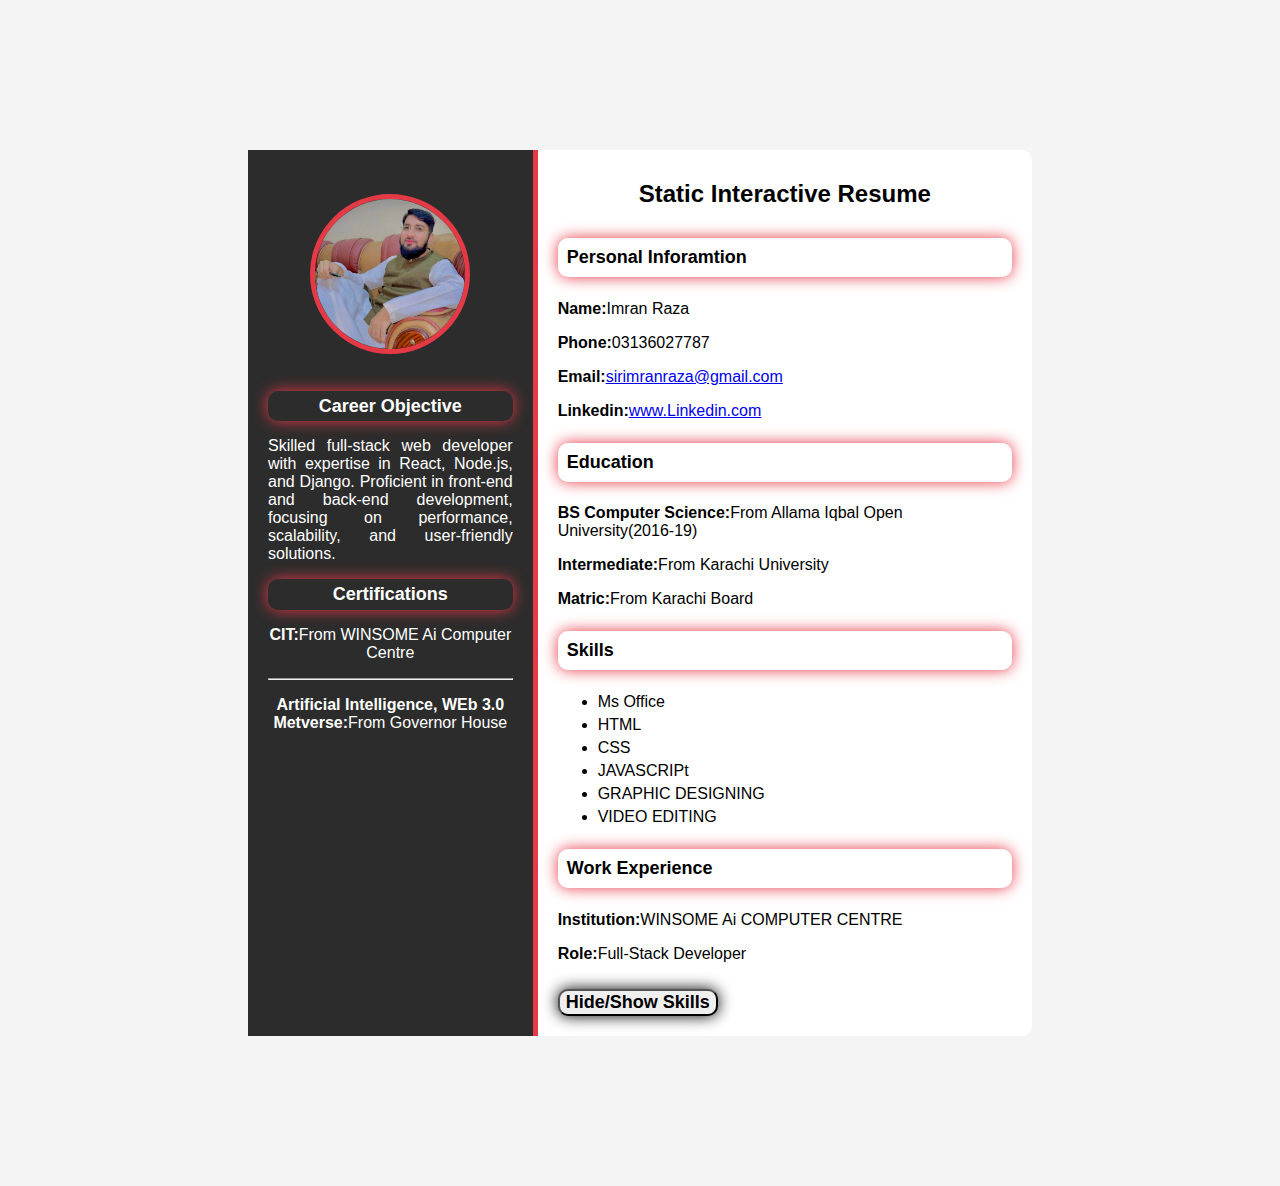
<file: Milestone 1-2/index.html>
<!DOCTYPE html>
<html lang="en">
<head>
    <meta charset="UTF-8">
    <meta name="viewport" content="width=device-width, initial-scale=1.0">
    <title>Static Interactive Resume</title>
    <link rel="stylesheet" href="style.css">
</head>
<body>
    <div class="resume-container" >
<div class="left-section">

<img src="Profile.jpg" alt="Profile Picture" class="profile-picture">
<section id="objective">
    <h3 style="color: white;">Career Objective</h3>
    <p style="text-align: justify;">Skilled full-stack web developer with expertise in React, Node.js, and Django. Proficient in front-end and back-end development, focusing on performance, scalability, and user-friendly solutions.</p>

</section>
<section id="certification">
    <h3 style="color: white;">Certifications</h3>
    <p><b>CIT:</b>From WINSOME Ai Computer Centre</p><hr>
    <p><b>Artificial Intelligence, WEb 3.0 Metverse:</b>From Governor House</p>
</section>
</div>

<div class="right-section">
<h1>Static Interactive Resume</h1>
<section id="personal-info">
    <h3>Personal Inforamtion</h3>
    <p><b>Name:</b>Imran Raza</p>
    <p><b>Phone:</b>03136027787</p>
    <p><b>Email:</b><a href="mailto:sirimranraza@gmail.com">sirimranraza@gmail.com</a></p>
    <p><b>Linkedin:</b><a href="www.linkedin.com/in/imran-raza-893b612b4" target="_blank">www.Linkedin.com</a></p>
</section>

<section id="education">
    <h3>Education</h3>
    <p><b>BS Computer Science:</b>From Allama Iqbal Open University(2016-19)</p>
    <p><b>Intermediate:</b>From Karachi University</p>
    <p><b>Matric:</b>From Karachi Board</p>
</section>

<section id="skills">
    <h3>Skills</h3>
    <ul>
        <li>Ms Office</li>
        <li>HTML</li>
        <li>CSS</li>
        <li>JAVASCRIPt</li>
        <li>GRAPHIC DESIGNING</li>
        <li>VIDEO EDITING</li>
    </ul>
</section>
<Section id="work-experience">
    <h3>Work Experience</h3>
    <p><b>Institution:</b>WINSOME Ai COMPUTER CENTRE</p>
    <P><B>Role:</B>Full-Stack Developer</P>
</Section>
<button id="toggle-skills"><b>Hide/Show Skills</b></button>
</div>
    </div>
    <script src="script.js"></script>
</body>
</html>
</file>
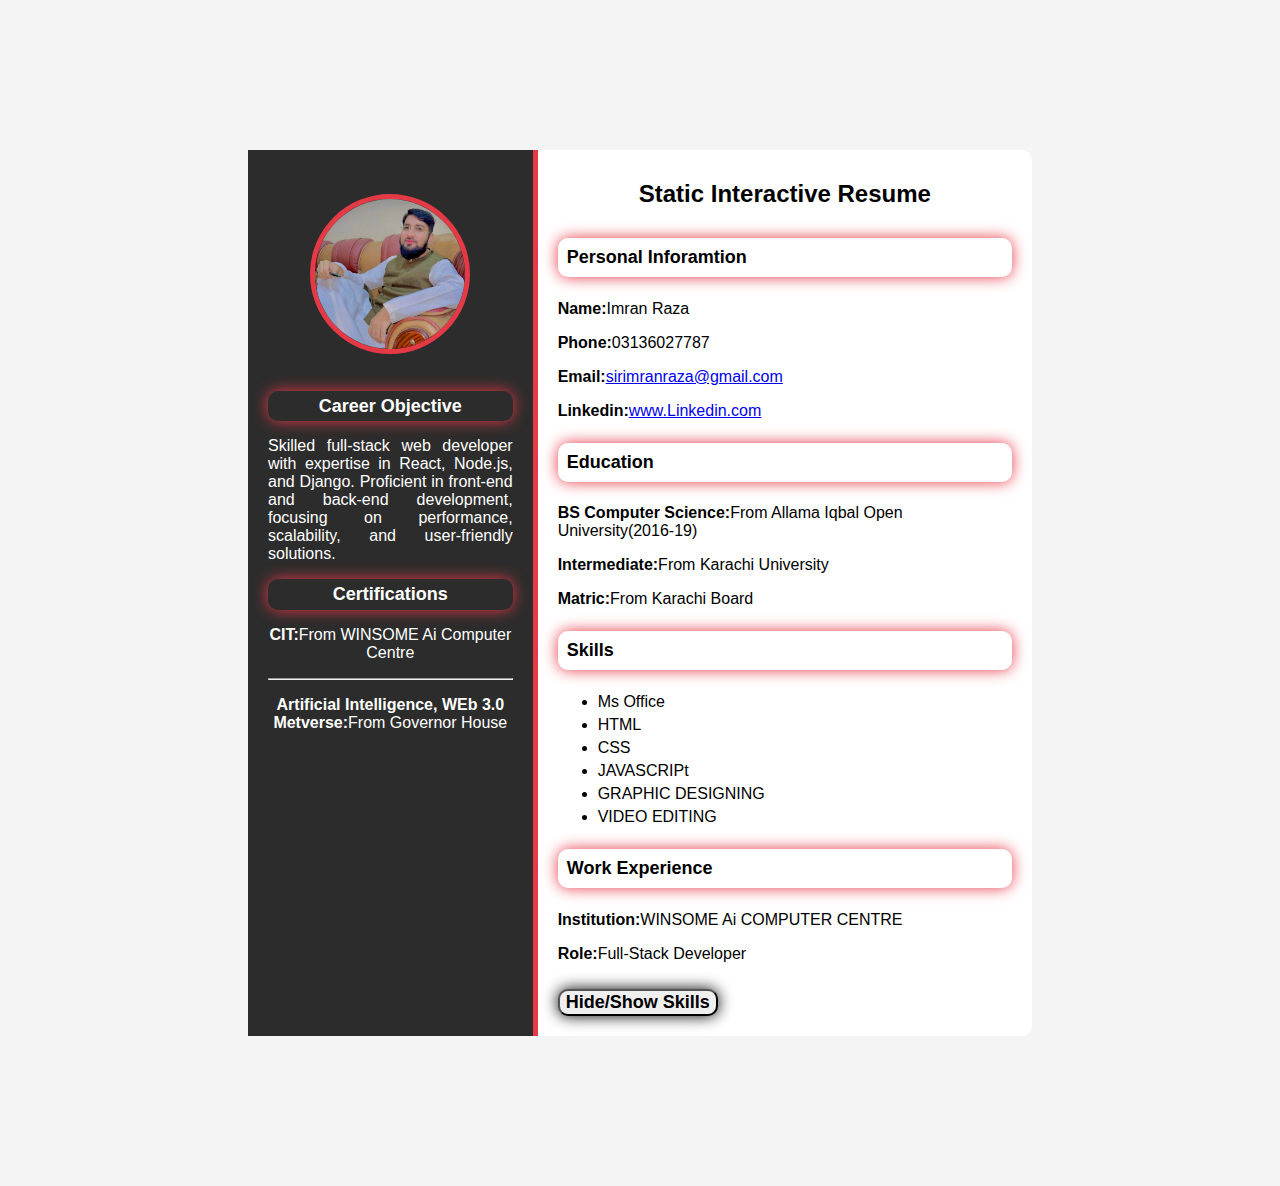
<file: Milestone 1/index.html>
<!DOCTYPE html>
<html lang="en">
<head>
    <meta charset="UTF-8">
    <meta name="viewport" content="width=device-width, initial-scale=1.0">
    <title>Static Interactive Resume</title>
    <link rel="stylesheet" href="style.css">
</head>
<body>
    <div class="resume-container" >
<div class="left-section">

<img src="Profile.jpg" alt="Profile Picture" class="profile-picture">
<section id="objective">
    <h3 style="color: white;">Career Objective</h3>
    <p style="text-align: justify;">Skilled full-stack web developer with expertise in React, Node.js, and Django. Proficient in front-end and back-end development, focusing on performance, scalability, and user-friendly solutions.</p>

</section>
<section id="certification">
    <h3 style="color: white;">Certifications</h3>
    <p><b>CIT:</b>From WINSOME Ai Computer Centre</p><hr>
    <p><b>Artificial Intelligence, WEb 3.0 Metverse:</b>From Governor House</p>
</section>
</div>

<div class="right-section">
<h1>Static Interactive Resume</h1>
<section id="personal-info">
    <h3>Personal Inforamtion</h3>
    <p><b>Name:</b>Imran Raza</p>
    <p><b>Phone:</b>03136027787</p>
    <p><b>Email:</b><a href="mailto:sirimranraza@gmail.com">sirimranraza@gmail.com</a></p>
    <p><b>Linkedin:</b><a href="www.linkedin.com/in/imran-raza-893b612b4" target="_blank">www.Linkedin.com</a></p>
</section>

<section id="education">
    <h3>Education</h3>
    <p><b>BS Computer Science:</b>From Allama Iqbal Open University(2016-19)</p>
    <p><b>Intermediate:</b>From Karachi University</p>
    <p><b>Matric:</b>From Karachi Board</p>
</section>

<section id="skills">
    <h3>Skills</h3>
    <ul>
        <li>Ms Office</li>
        <li>HTML</li>
        <li>CSS</li>
        <li>JAVASCRIPt</li>
        <li>GRAPHIC DESIGNING</li>
        <li>VIDEO EDITING</li>
    </ul>
</section>
<Section id="work-experience">
    <h3>Work Experience</h3>
    <p><b>Institution:</b>WINSOME Ai COMPUTER CENTRE</p>
    <P><B>Role:</B>Full-Stack Developer</P>
</Section>
<button id="toggle-skills"><b>Hide/Show Skills</b></button>
</div>
    </div>
</body>
</html>
</file>
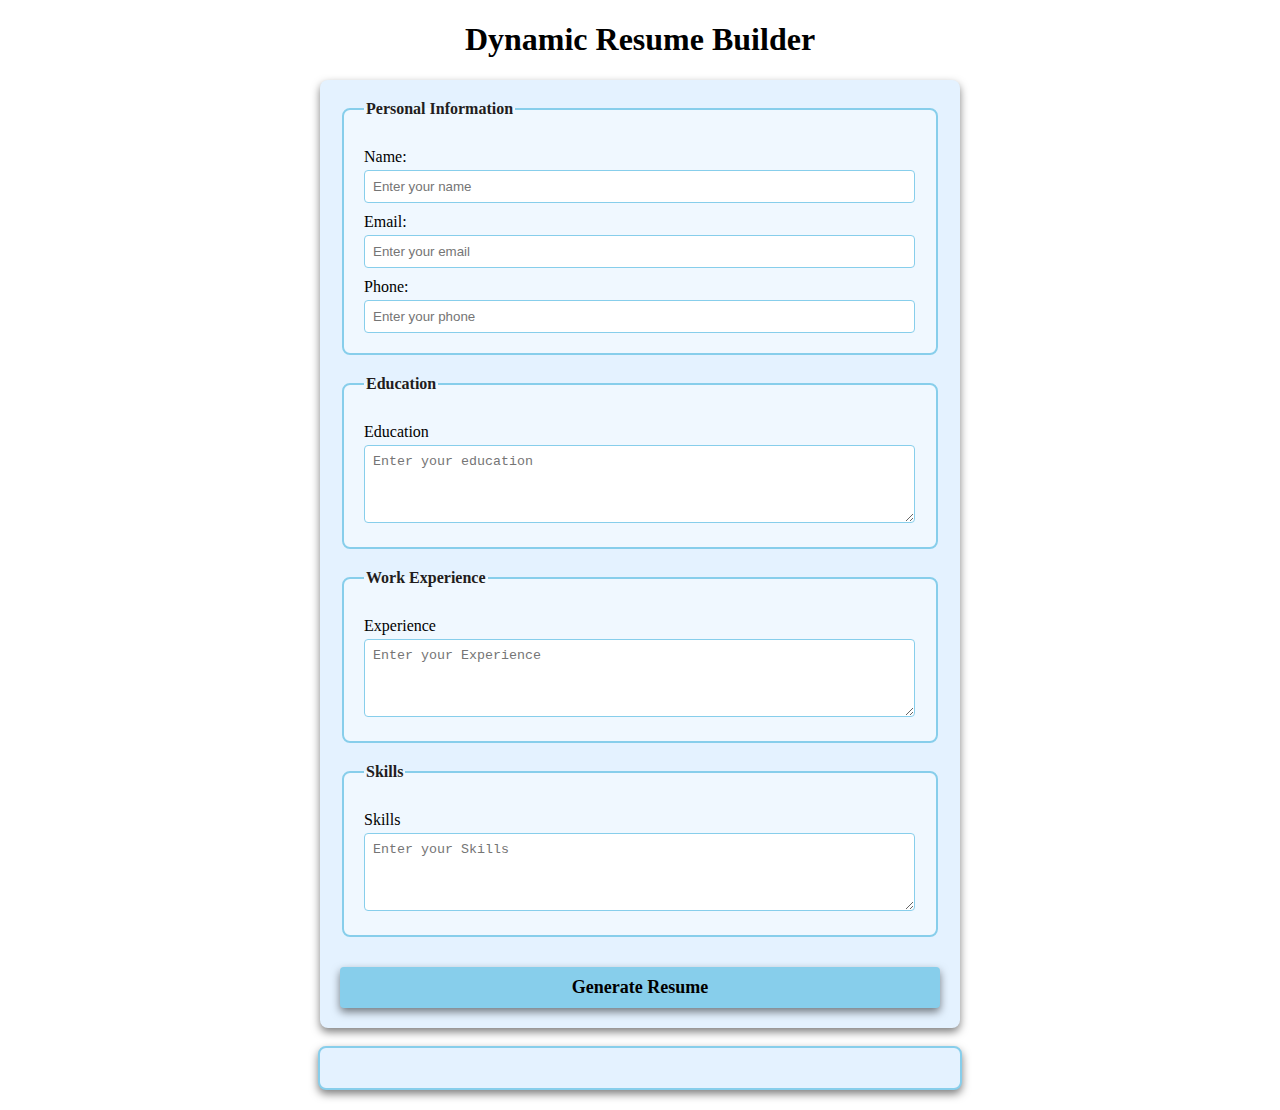
<file: Milestone 3/index.html>
<!DOCTYPE html>
<html lang="en">
<head>
    <meta charset="UTF-8">
    <meta name="viewport" content="width=device-width, initial-scale=1.0">
    <title>Dynamic Resume Builder</title>
<link rel="stylesheet" href="style.css">
</head>
<body>
    <h1>Dynamic Resume Builder</h1>
    <form action="resume-form">
        <fieldset>
            <legend>Personal Information</legend>
            <label for="name">Name:</label>
            <input type="text" id="name" placeholder="Enter your name" required>

            <label for="email">Email:</label>
            <input type="text" id="email" placeholder="Enter your email" required>

            <label for="phone">Phone:</label>
            <input type="tel" id="phone" placeholder="Enter your phone" required>
        </fieldset>

        <fieldset>
            <legend>Education</legend>
            <label for="education">Education</label>
            <textarea id="education" placeholder="Enter your education" rows="4"required></textarea>
        </fieldset>

        <fieldset>
            <legend>Work Experience</legend>
            <label for="experience">Experience</label>
            <textarea id="Experience" placeholder="Enter your Experience" rows="4"required></textarea>
        </fieldset>

        <fieldset>
            <legend>Skills</legend>
            <label for="skills">Skills</label>
            <textarea id="Skills" placeholder="Enter your Skills" rows="4"required></textarea>
        </fieldset>
        <button type="submit"><b>Generate Resume</b></button>
    </form>
    <br>

    <div id="resume-display"></div>
    <script src="script.js"></script>
</body>
</html>
</file>
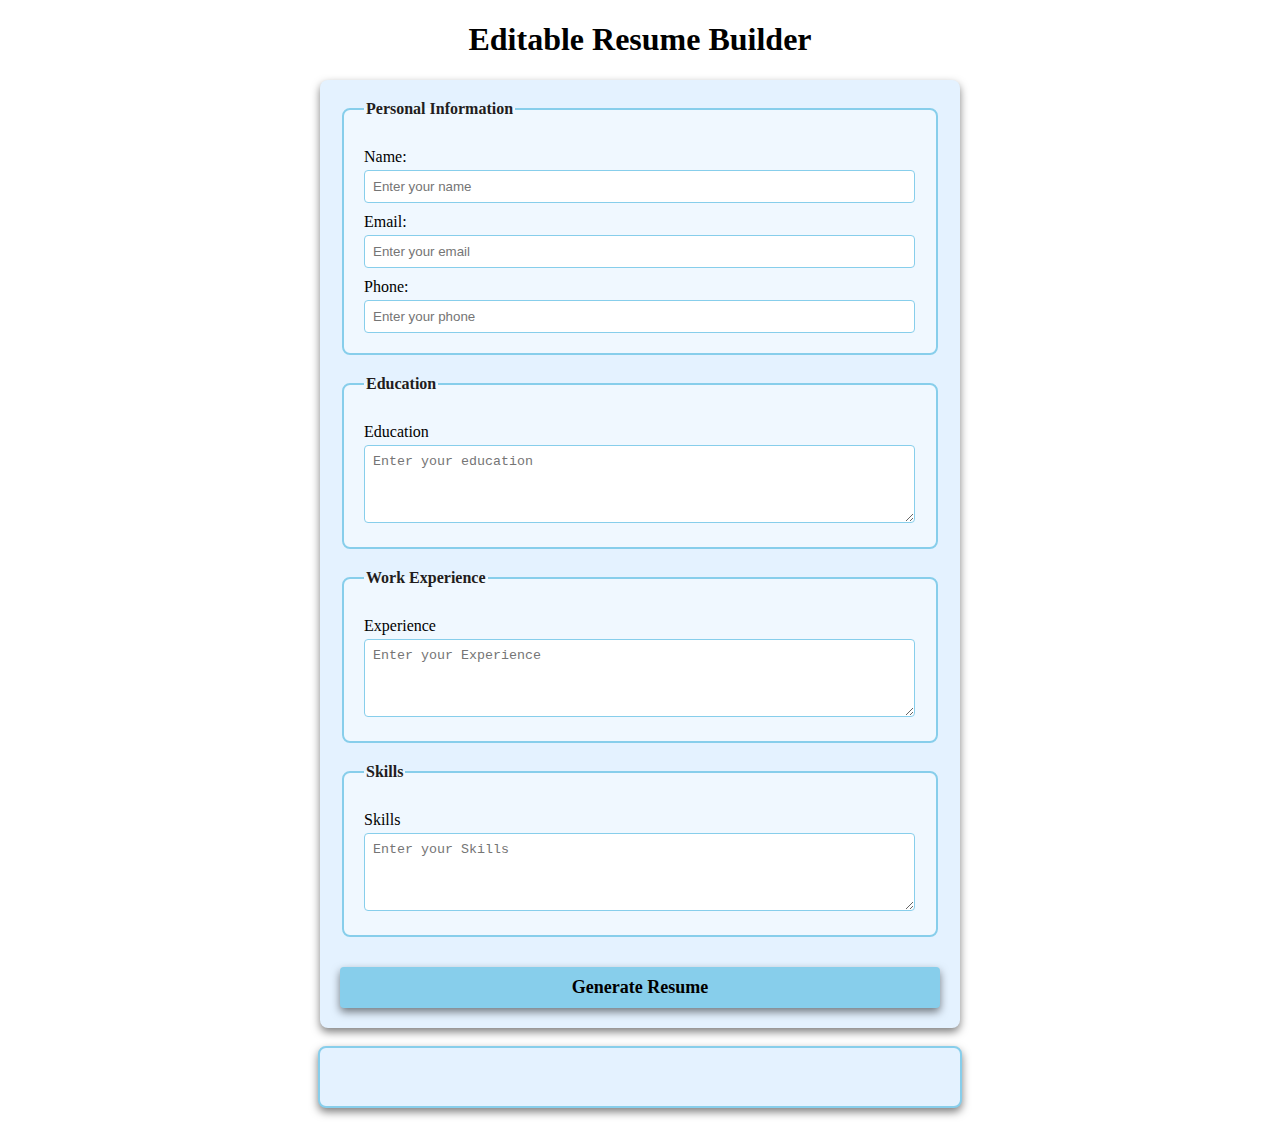
<file: Milestone 4/index.html>
<!DOCTYPE html>
<html lang="en">
<head>
    <meta charset="UTF-8">
    <meta name="viewport" content="width=device-width, initial-scale=1.0">
    <title>Editable Resume Builder</title>
<link rel="stylesheet" href="style.css">
</head>
<body>
    <h1>Editable Resume Builder</h1>
    <form action="resume-form">
        <fieldset>
            <legend>Personal Information</legend>
            <label for="name">Name:</label>
            <input type="text" id="name" placeholder="Enter your name" required>

            <label for="email">Email:</label>
            <input type="text" id="email" placeholder="Enter your email" required>

            <label for="phone">Phone:</label>
            <input type="tel" id="phone" placeholder="Enter your phone" required>
        </fieldset>

        <fieldset>
            <legend>Education</legend>
            <label for="education">Education</label>
            <textarea id="education" placeholder="Enter your education" rows="4"required></textarea>
        </fieldset>

        <fieldset>
            <legend>Work Experience</legend>
            <label for="experience">Experience</label>
            <textarea id="Experience" placeholder="Enter your Experience" rows="4"required></textarea>
        </fieldset>

        <fieldset>
            <legend>Skills</legend>
            <label for="skills">Skills</label>
            <textarea id="Skills" placeholder="Enter your Skills" rows="4"required></textarea>
        </fieldset>
        <button type="submit"><b>Generate Resume</b></button>
    </form>
    <br>

    <div id="resume-display" contenteditable="true"></div>
    <script src="script.js"></script>
</body>
</html>
</file>
<file: Milestone 1-2/style.css>
body{
    font-family: 'Arial', sans-serif;
    background-color: #f4f4f4;
    margin: 0;
    padding: 150px;
}

.resume-container {
    display: flex;
    background-color: white;
    width: 80%;
    margin: 0 auto;
    border-radius: 10px;
    box-shadow: 0 0 20px rgba (0, 0, 0, 0.1);
}

.left-section{
    background-color: #2c2c2c;
    color: white;
    padding: 20px;
    width: 35%;
    text-align: center;
    border-right: 5px solid #e63946;
}

.profile-picture{
    width: 150px;
    height: 150px;
    margin-top: 10%;
    border-radius: 50%;
    border: 5px solid #e63946;
    margin-bottom: 20px;
}
h3{
    font-size: 18px;
    padding: 2%;
    margin: 20px 0 10px;
    color: black;
    border-radius: 10px;
    box-shadow: 0 0 15px #e63946;
    margin-top: 5%;
    margin-bottom: 5%;
}
h1{
    font-size: 24px;
    margin: 10px 0;
    margin-bottom: 30px;
    text-align: center;
}
ul{
    list-style-type: fill square;
    padding: 10;
    margin: 10px 0;
}
ul li{
margin: 5px 0;
}
.right-section{
padding: 20px;
width: 65%;
}
button{
    font-family: 'Arial', sans-serif;
    border-radius: 10px;
    box-shadow: 0 0 15px black;
    cursor: pointer;
    margin-top: 10px;
    font-size: 18px;
}
button:hover{
    background-color: #ff737c;
    
}
</file>
<file: Milestone 1/style.css>
body{
    font-family: 'Arial', sans-serif;
    background-color: #f4f4f4;
    margin: 0;
    padding: 150px;
}

.resume-container {
    display: flex;
    background-color: white;
    width: 80%;
    margin: 0 auto;
    border-radius: 10px;
    box-shadow: 0 0 20px rgba (0, 0, 0, 0.1);
}

.left-section{
    background-color: #2c2c2c;
    color: white;
    padding: 20px;
    width: 35%;
    text-align: center;
    border-right: 5px solid #e63946;
}

.profile-picture{
    width: 150px;
    height: 150px;
    margin-top: 10%;
    border-radius: 50%;
    border: 5px solid #e63946;
    margin-bottom: 20px;
}
h3{
    font-size: 18px;
    padding: 2%;
    margin: 20px 0 10px;
    color: black;
    border-radius: 10px;
    box-shadow: 0 0 15px #e63946;
    margin-top: 5%;
    margin-bottom: 5%;
}
h1{
    font-size: 24px;
    margin: 10px 0;
    margin-bottom: 30px;
    text-align: center;
}
ul{
    list-style-type: fill square;
    padding: 10;
    margin: 10px 0;
}
ul li{
margin: 5px 0;
}
.right-section{
padding: 20px;
width: 65%;
}
button{
    font-family: 'Arial', sans-serif;
    border-radius: 10px;
    box-shadow: 0 0 15px black;
    cursor: pointer;
    margin-top: 10px;
    font-size: 18px;
}
button:hover{
    background-color: #ff737c;
    
}
</file>
<file: Milestone 3/style.css>
body {
    font-family: 'Times New Roman', Times, serif;
    margin: 20px;
    padding: 0;
    background-color: white;
}
form {
    margin: auto;
    background-color: rgb(228, 242, 255);
    border-radius: 8px;
    box-shadow: 0 4px 8px rgba(0, 0, 0, 0.5);
    padding: 20px;
    max-width: 600px;
}
H1 {
    text-align: center;
    color: black;
}

fieldset{
    border: 2px solid skyblue;
    border-radius: 8px;
    padding: 20px;
    margin-bottom: 20px;
    background-color: aliceblue;
}
legend{
    font-weight: bold;
    text-align: left;
    color: rgb(34, 29, 29);
}
label{
    display: block;
    margin-top: 10px;
    color: black;
}
input,textarea{
    margin-top: 4px;
    padding: 8px;
    width: calc(100% - 1px);
    border: 1px solid skyblue;
    border-radius: 4px;
    box-sizing: border-box;
}
button{
    display: black;
    width: 100%;
    background-color: skyblue;
    color: black;
    border: none;
    border-radius: 4px;
    box-shadow: 0 4px 8px rgba(0, 0, 0, 0.5);
    margin-top: 10px;
    font-size: 18px;
    font-family: 'Times New Roman', Times, serif;
    padding: 10px;
    cursor: pointer;
}
button:hover{
    color: blue;
}
#resume-display{
    max-width: 600px;
    margin: auto;
    padding: 20px;
    border: 2px solid skyblue;
    border-radius: 8px;
    background-color: rgb(228, 242, 255);
    box-shadow: 0 4px 8px rgba(0, 0, 0, 0.5);

}
#resume-display h2{
    color: black;
}
</file>
<file: Milestone 4/style.css>
body {
    font-family: 'Times New Roman', Times, serif;
    margin: 20px;
    padding: 0;
    background-color: white;
}
form {
    margin: auto;
    background-color: rgb(228, 242, 255);
    border-radius: 8px;
    box-shadow: 0 4px 8px rgba(0, 0, 0, 0.5);
    padding: 20px;
    max-width: 600px;
}
H1 {
    text-align: center;
    color: black;
}

fieldset{
    border: 2px solid skyblue;
    border-radius: 8px;
    padding: 20px;
    margin-bottom: 20px;
    background-color: aliceblue;
}
legend{
    font-weight: bold;
    text-align: left;
    color: rgb(34, 29, 29);
}
label{
    display: block;
    margin-top: 10px;
    color: black;
}
input,textarea{
    margin-top: 4px;
    padding: 8px;
    width: calc(100% - 1px);
    border: 1px solid skyblue;
    border-radius: 4px;
    box-sizing: border-box;
}
button{
    display: black;
    width: 100%;
    background-color: skyblue;
    color: black;
    border: none;
    border-radius: 4px;
    box-shadow: 0 4px 8px rgba(0, 0, 0, 0.5);
    margin-top: 10px;
    font-size: 18px;
    font-family: 'Times New Roman', Times, serif;
    padding: 10px;
    cursor: pointer;
}
button:hover{
    color: blue;
}
#resume-display{
    max-width: 600px;
    margin: auto;
    padding: 20px;
    border: 2px solid skyblue;
    border-radius: 8px;
    background-color: rgb(228, 242, 255);
    box-shadow: 0 4px 8px rgba(0, 0, 0, 0.5);
    outline: none;

}
#resume-display h2{
    color: black;
}
</file>
